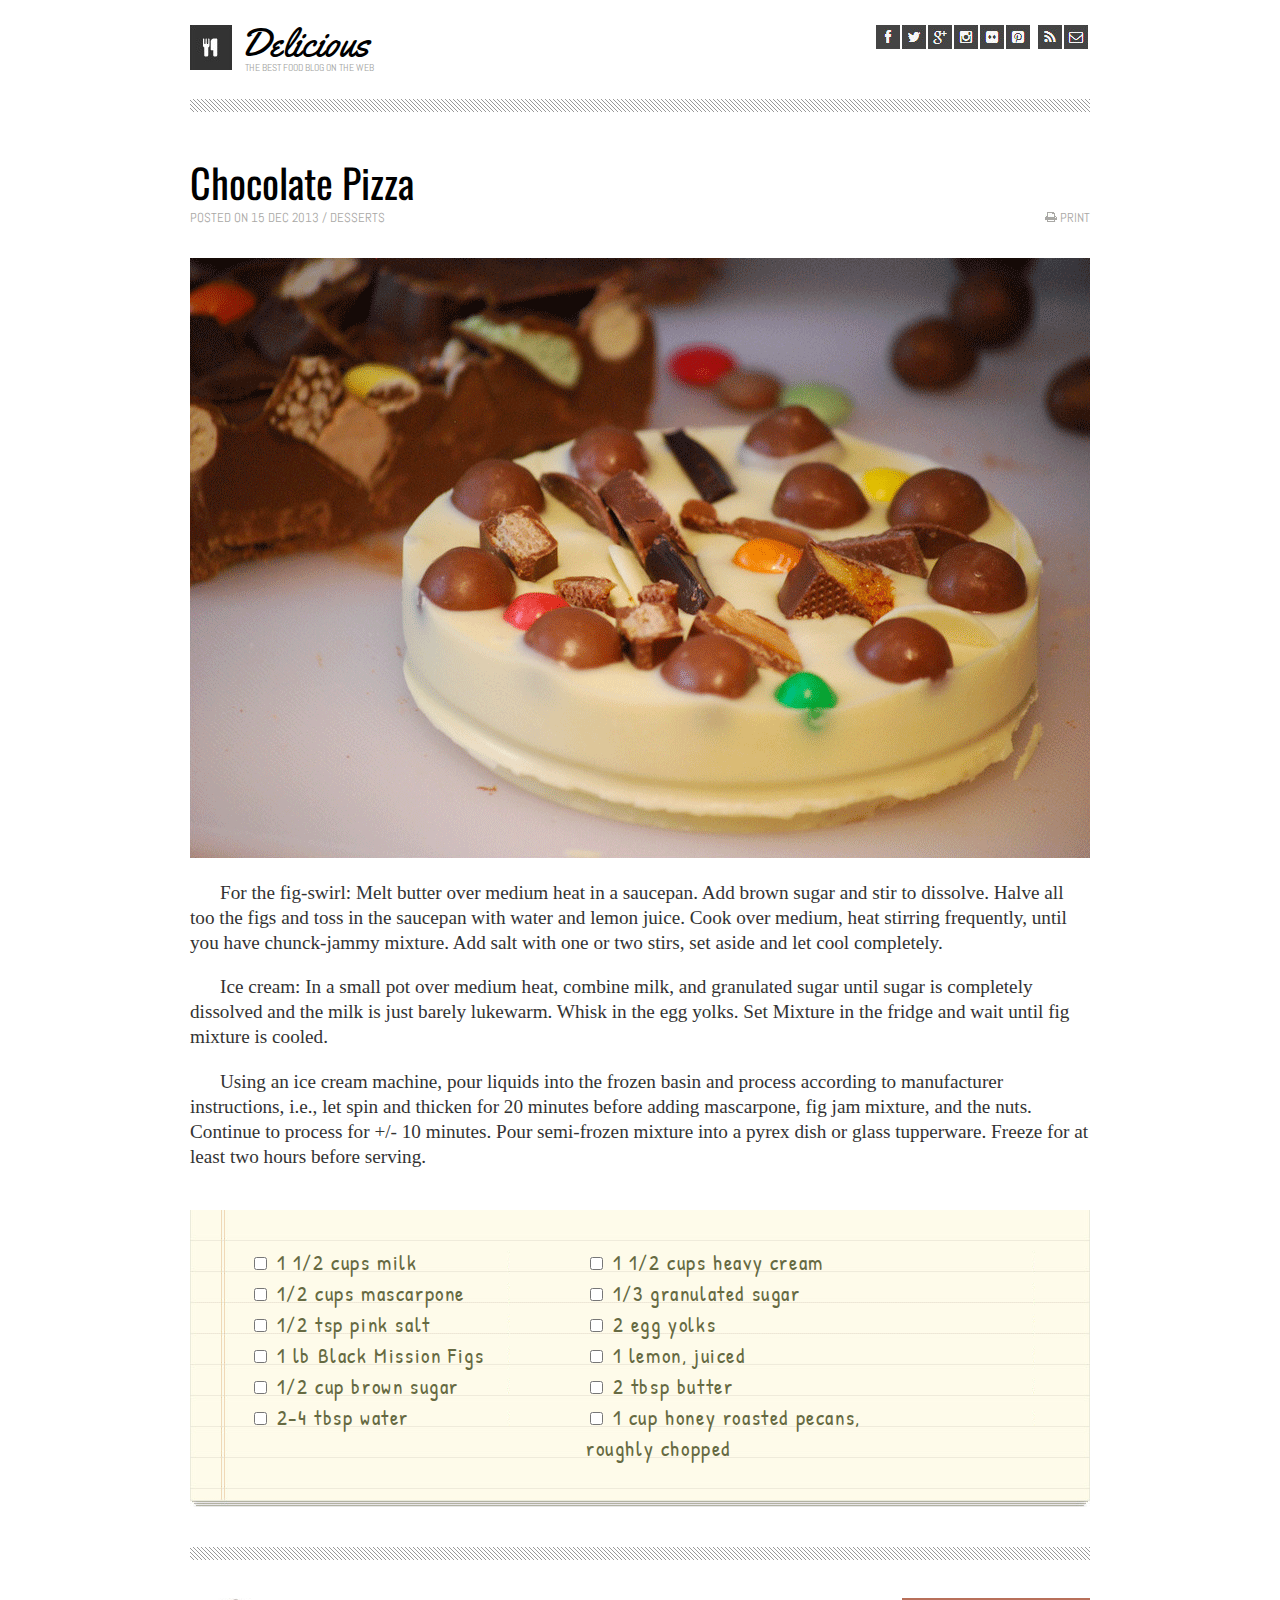
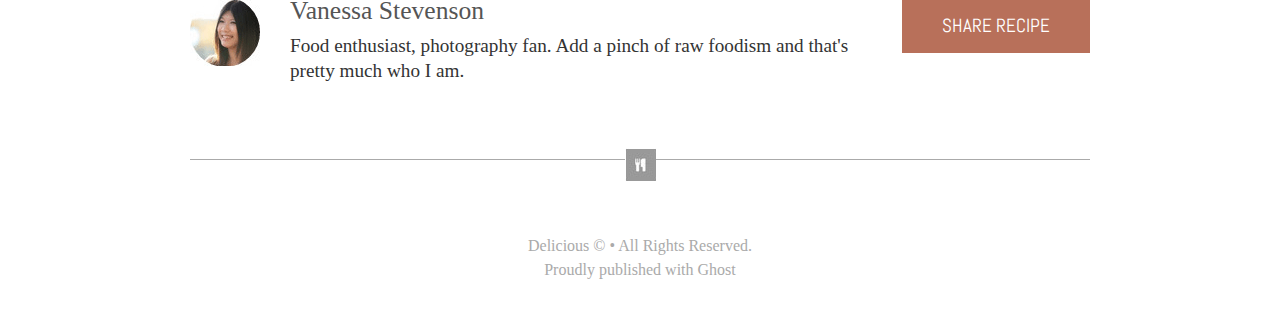
<file: marc-taylor/index.html>
<!DOCTYPE html>
<html>
  <head>
    <meta charset="utf-8">
    <title>Choco Pizza</title>
    <link rel="stylesheet" href="styles/reset.css">
    <link rel="stylesheet" href="styles/base.css">
    <link rel="stylesheet" href="styles/layout.css">
    <link rel="stylesheet" href="styles/module.css">
  </head>
  <body>
    <header>
      <nav>
        <a href="#" id="logo">
          <img src="img/logo.png" alt="Delicious Logo">
          <h1>Delicious</h1>
          <p id="slogan">The Best Food Blog on the Web</p>
        </a>
        </div>
        <ul>
          <li><a href="#"><img src="img/fb-icon.png" alt="facebook icon"></a></li>
          <li><a href="#"><img src="img/twit-icon.png" alt="twittericon"></a></li>
          <li><a href="#"><img src="img/gp-icon.png" alt="google plus icon"></a></li>
          <li><a href="#"><img src="img/insta-icon.png" alt="instagram icon"></a></li>
          <li><a href="#"><img src="img/flic-icon.png" alt="flickr icon"></a></li>
          <li><a href="#"><img src="img/pint-icon.png" alt="pintrest icon"></a></li>
          <li>&nbsp;</li>
          <li><a href="#"><img src="img/rss-icon.png" alt="rss icon"></a></li>
          <li><a href="#"><img src="img/mail-icon.png" alt="email icon"></a></li>
        </ul>
        <hr>
      </nav>
    </header>

    <main>
      <article>
        <h2>Chocolate Pizza</h2>
        <div class="date">Posted on 15 Dec 2013 / Desserts</div>
        <a href="#" class="print"> <img src="img/print-icon.gif" alt="Print Recipe">Print
        </a>
        <img src="img/choco-pizza.png" alt="Featured image">
        <p>For the fig-swirl: Melt butter over medium heat in a saucepan. Add brown sugar and stir to dissolve. Halve all too the figs and toss in the saucepan with water and lemon juice. Cook over medium, heat stirring frequently, until you have chunck-jammy mixture. Add salt with one or two stirs, set aside and let cool completely.</p>
        <p>Ice cream: In a small pot over medium heat, combine milk, and granulated sugar until sugar is completely dissolved and the milk is just barely lukewarm. Whisk in the egg yolks. Set Mixture in the fridge and wait until fig mixture is cooled.</p>
        <p>Using an ice cream machine, pour liquids into the frozen basin and process according to manufacturer instructions, i.e., let spin and thicken for 20 minutes before adding mascarpone, fig jam mixture, and the nuts. Continue to process for +/- 10 minutes. Pour semi-frozen mixture into a pyrex dish or glass tupperware. Freeze for at least two hours before serving.</p>
        <ul class="recipe">
          <li><input type="checkbox" name="ingredient"> 1 1/2 cups milk</li>
          <li><input type="checkbox" name="ingredient"> 1 1/2 cups heavy cream</li>
          <li><input type="checkbox" name="ingredient"> 1/2 cups mascarpone</li>
          <li><input type="checkbox" name="ingredient"> 1/3 granulated sugar</li>
          <li><input type="checkbox" name="ingredient"> 1/2 tsp pink salt</li>
          <li><input type="checkbox" name="ingredient"> 2 egg yolks</li>
          <li><input type="checkbox" name="ingredient"> 1 lb Black Mission Figs</li>
          <li><input type="checkbox" name="ingredient"> 1 lemon, juiced</li>
          <li><input type="checkbox" name="ingredient"> 1/2 cup brown sugar</li>
          <li><input type="checkbox" name="ingredient"> 2 tbsp butter</li>
          <li><input type="checkbox" name="ingredient"> 2-4 tbsp water</li>
          <li><input type="checkbox" name="ingredient"> 1 cup honey roasted pecans, roughly chopped</li>
        </ul>
        <hr>
        <aside>
          <button>Share Recipe</button>
          <img src="img/van-pic.png" alt="Vanessa Stevenson">
          <h3>Vanessa Stevenson</h3>
          <p>Food enthusiast, photography fan. Add a pinch of raw foodism and that's pretty much who I am.</p>
        </aside>
      </article>
    </main>

    <footer>
      <section>
        <hr>
        <img src="img/small-logo.png" alt="delicious logo">
        <p>Delicious &copy; • All Rights Reserved.<br>Proudly published with Ghost</p>
      </section>
    </footer>
  </body>
</html>
</file>
<file: marc-taylor/styles/base.css>
@import url('https://fonts.googleapis.com/css?family=Abel|Oswald:700|Yellowtail|Patrick+Hand');

* {
    font-family: times;
}

body {
    background: #fff;
}

#logo h1 {
    padding-left: 50px;
    font-family: 'Yellowtail', cursive;
    font-size: 2.4em;
}
</file>
<file: marc-taylor/styles/layout.css>
nav, article, aside, footer section {
    margin: 0 auto;
    width: 900px;
}

aside {
    padding-top: 30px;
    padding-bottom: 60px
}
</file>
<file: marc-taylor/styles/module.css>
/* navigation bar styles */
nav {
    margin-top: 25px;
}

#logo {
    float: left;
    padding-bottom: 25px;
    color: black;
    text-decoration: none;
}
  
#logo img {
    float: left;
}
  
#slogan {
    width: 250px;
    padding-left: 55px;
    color: #a3a4a2;
    font-family: 'Abel', sans-serif;
    font-size: .65em;
    text-transform: uppercase;
}
  
nav ul {
    float: right;
}
  
nav li {
    float: left;
    padding-right: 2px;
}

/* divide between sections */
hr {
    clear: both;
    border: 0;
    height: 13px;
    background-image: url('../img/hr-img.png');
}

/* main content styles */
main article h2 {
    margin-top: 50px;
    font-family: 'Oswald', sans-serif;
    font-size: 2.5em;
}

.print, .date {
    color: #a9a8a5;
    font-family: 'Abel', sans-serif;
    font-size: .8em;
    margin: 0;
    text-transform: uppercase;
    margin-top: 10px;
    margin-bottom: 33px;
}
  
.date {
    float: left;
}
  
.print {
    text-decoration: none;
    padding-left: 30px;
    float: right;
}
  
.print img {
    margin-right: 3px;
}

main p {
    color: #333;
    font-size: 1.2em;
    line-height: 1.3em;
    text-indent: 30px;
    margin: 20px 0px;
}

/* recipe check box */
.recipe input {
    font-family: 'Patrick Hand', cursive;
}
  
.recipe {
    letter-spacing: .1em;
    font-family: 'Patrick Hand', cursive;
    color: #666a42;
    background-image: url("../img/list-bg.png");
    height: 260px;
    padding: 37px 0 0 60px;
    margin: 40px 0;
}
  
.recipe li {
    float: left;
    width: 40%;
    font-size: 1.3em;
    line-height: 31px;
}

/* author about section */
aside img {
    float: left;
}
  
aside h3 {
    padding-left: 100px;
    font-size: 1.6em;
    padding-bottom: 10px;
    color: #555;
}
  
aside p {
    padding-left: 100px;
    width: 65%;
    margin: 0;
    text-indent: 0;
  
}
  
aside button {
    float: right;
    font-family: 'Abel', sans-serif;
    text-transform: uppercase;
    padding: 15px 40px;
    background: #b8705a;
    color: #fff;
    font-size: 1.2em;
    border: none;
}

/* footer content */
footer section {
    text-align: center;
}

footer section img {
    margin-top: -30px;
}

footer section hr {
    border-bottom: 1px solid #aaa;
    height: 0;
    margin-top: 15px;
}

footer section p{
    padding: 50px 0;
    line-height: 1.5em;
    color: #aaa;
}
</file>
